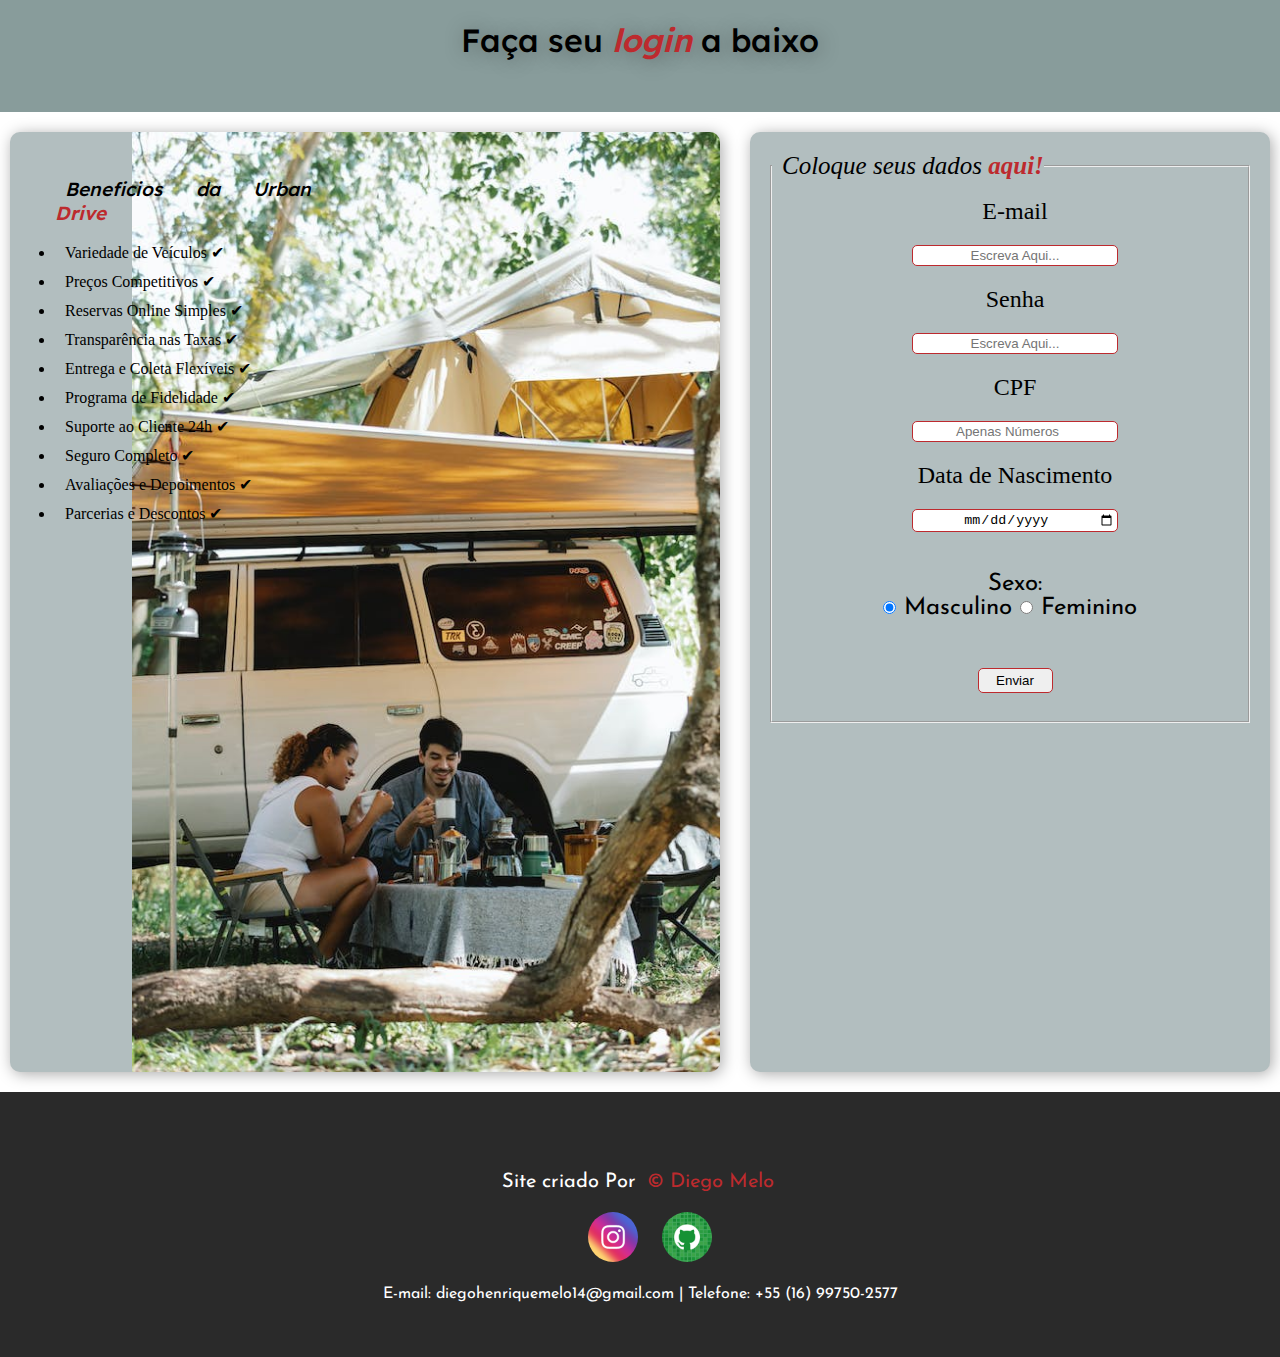
<file: index.html>
<!DOCTYPE html>
<html lang="pt-br">
<head>
    <meta charset="UTF-8">
    <meta name="viewport" content="width=device-width, initial-scale=1.0">
    <link rel="shortcut icon" href="icon/favicon.ico" type="image/x-icon">
    <link rel="stylesheet" href="estilo/style.css">
    <link rel="stylesheet" href="estilo/media-query.css">
    <link rel="stylesheet" href="https://fonts.googleapis.com/css2?family=Material+Symbols+Outlined:opsz,wght,FILL,GRAD@20..48,100..700,0..1,-50..200" />
    <script src="script.js"></script>
    <title>Document</title>
</head>
<body onresize="mudouTamanho()">
<div class="container">
    <div id="header">
        <header>
            <h1 id="h1-log">Faça seu <em>login</em> a baixo</h1>
        </header>
    </div>
    <div id="main" class="main-log" ">
            <div class="legend-log">
                <article>
                    <div class="cont-log" style="padding: 0;">
                        <ul class="ul-log">
                            <h2>Beneficios da Urban <em>Drive</em></h2>
                            <br>
                            <li  class="lista-log">Variedade de Veículos &#x2714;</li>
                            <li  class="lista-log">Preços Competitivos &#x2714;</li>
                            <li  class="lista-log">Reservas Online Simples &#x2714;</li>
                            <li  class="lista-log">Transparência nas Taxas &#x2714;</li>
                            <li  class="lista-log">Entrega e Coleta Flexíveis &#x2714;</li>
                            <li  class="lista-log">Programa de Fidelidade &#x2714;</li>
                            <li  class="lista-log">Suporte ao Cliente 24h &#x2714;</li>
                            <li  class="lista-log">Seguro Completo &#x2714;</li>
                            <li  class="lista-log">Avaliações e Depoimentos &#x2714;</li>
                            <li  class="lista-log">Parcerias e Descontos &#x2714;</li>
                        </ul>
                    </div>
                </article>
            </div>
    </div>
    <div id="aside">
        <form action="" method="post">
            <article id="art-log">
            <fieldset>
                <legend>Coloque seus dados <em class=>aqui!</em></legend>
                <br>
                <label for="inome" class="l">E-mail</label>
                <div class="div-orç">
                    <input type="email" name="email" id="iemail" placeholder="Escreva Aqui..." required >
                </div>
                <label for="isenha" class="l">Senha</label>
                <div class="div-orç">
                    <input type="password" name="senha" id="isenha" placeholder="Escreva Aqui..." required >
                </div>
                <label for="icpf" class="l">CPF</label>
                <div class="div-orç">
                    <input type="number" name="cpf" id="icpf" placeholder="Apenas Números" required maxlength="11" minlength="11">
                </div>
                <label for="idata" class="l">Data de Nascimento</label>
                <div class="div-orç">
                    <input type="date" name="data" id="idata" placeholder="Escreva Aqui..." required>
                </div>
                <div class="div-orç">
                    <p class="l">Sexo:
                        <br>
                        <input type="radio" name="radsex" id="mas" checked>
                        <label for="mas">Masculino</label>
                        <input type="radio" name="radsex" id="fem">
                        <label for="fem">Feminino</label>
                    </p>
                </div>
                <br>
                <div id="div-bq">
                    <a href="home.html">
                        <input type="button" value="Enviar" class="b-q">
                    </a>
                </div>
                <br>
            </fieldset>
        </form>
    </article>
    </div>
    <div id="footer">
        <p class="footerp1">Site criado Por <a href="" class="link-ext">&copy; Diego Melo</a></p>
        <div>
            <a href="https://www.instagram.com/diegomelo016/" class="icon-redes"><img class="redes" src="img/logo-instagram.jpg" alt=""></a>
            <a href="https://github.com/DiegoHenriqueMelo" class="icon-redes"><img class="redes" src="img/logo-github.jpg" alt=""></a>
            <p class="footer-p">E-mail: diegohenriquemelo14@gmail.com | Telefone: +55 (16) 99750-2577</p>
        </div>
    </div>
</div>
</body>
</html>
</file>
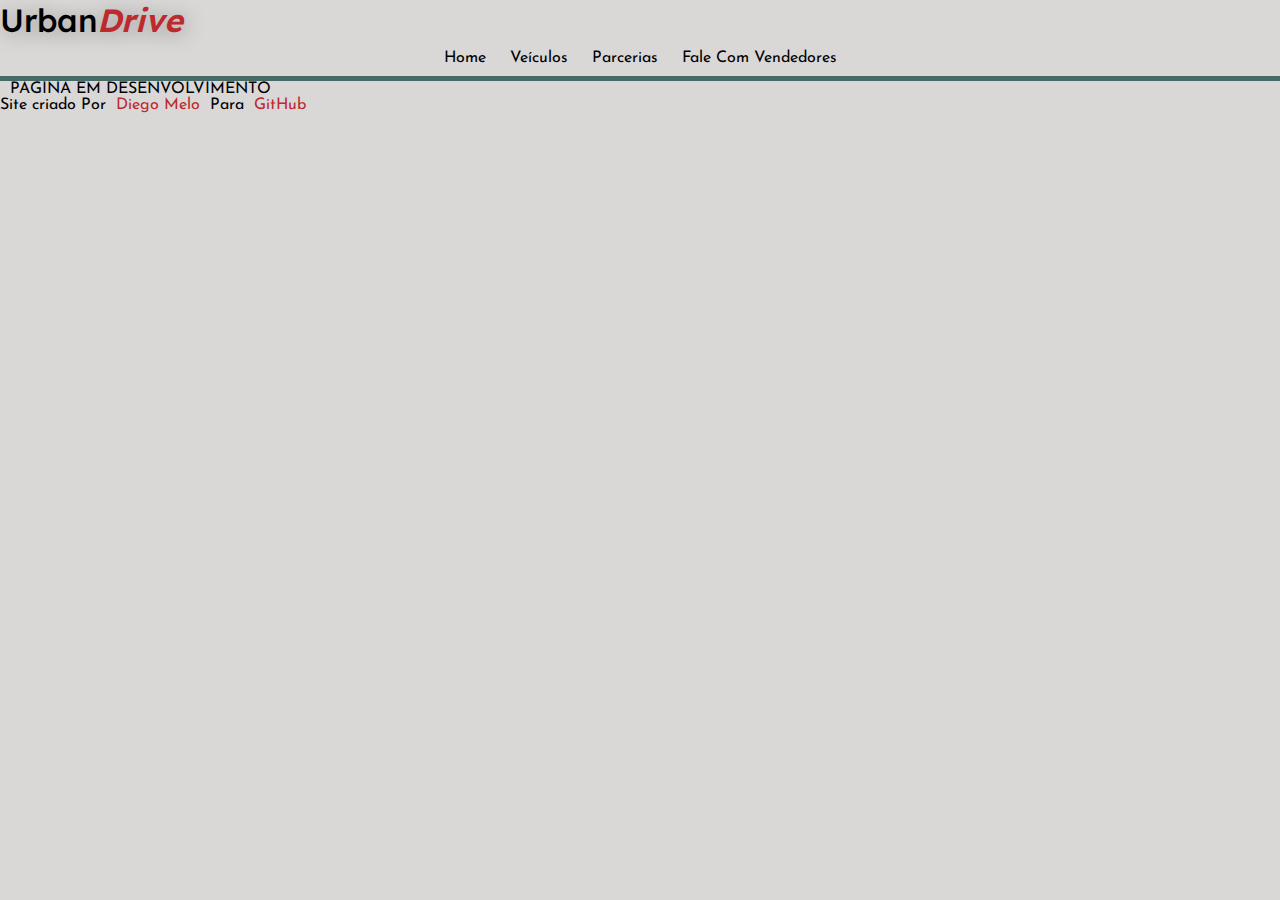
<file: catalogo.html>
<!DOCTYPE html>
<html lang="pt-br">
<head>
    <meta charset="UTF-8">
    <meta name="viewport" content="width=device-width, initial-scale=1.0">
    <link rel="shortcut icon" href="icon/favicon.ico" type="image/x-icon">
    <link rel="stylesheet" href="estilo/style.css">
    <link rel="stylesheet" href="estilo/media-query.css">
    <link rel="stylesheet" href="https://fonts.googleapis.com/css2?family=Material+Symbols+Outlined:opsz,wght,FILL,GRAD@20..48,100..700,0..1,-50..200" />
    <script src="script.js"></script>
    <title>Document</title>
</head>
<body onresize="mudouTamanho()">
    <header>
        <h1>Urban<em>Drive</em></h1>
        <span id="burger" class="material-symbols-outlined" onclick="clickMenu()">menu</span>
        <menu id="itens">
            <ul>
                <li><a href="home.html">Home</a></li>
                <li><a href="catalogo.html">Veículos</a></li>
                <li><a href="parceiros.html">Parcerias</a></li>
                <li><a href="chat.html">Fale Com Vendedores</a></li>
            </ul>
        </menu>
    </header>
    <main>
        <article>
            <p>PAGINA EM DESENVOLVIMENTO</p>
        </article>
    </main>
    <footer>
        <p>Site criado Por <a href="" class="link-ext">Diego Melo</a> Para <a href="" class="link-ext">GitHub</a></p>
    </footer>
</body>
</html>
</file>
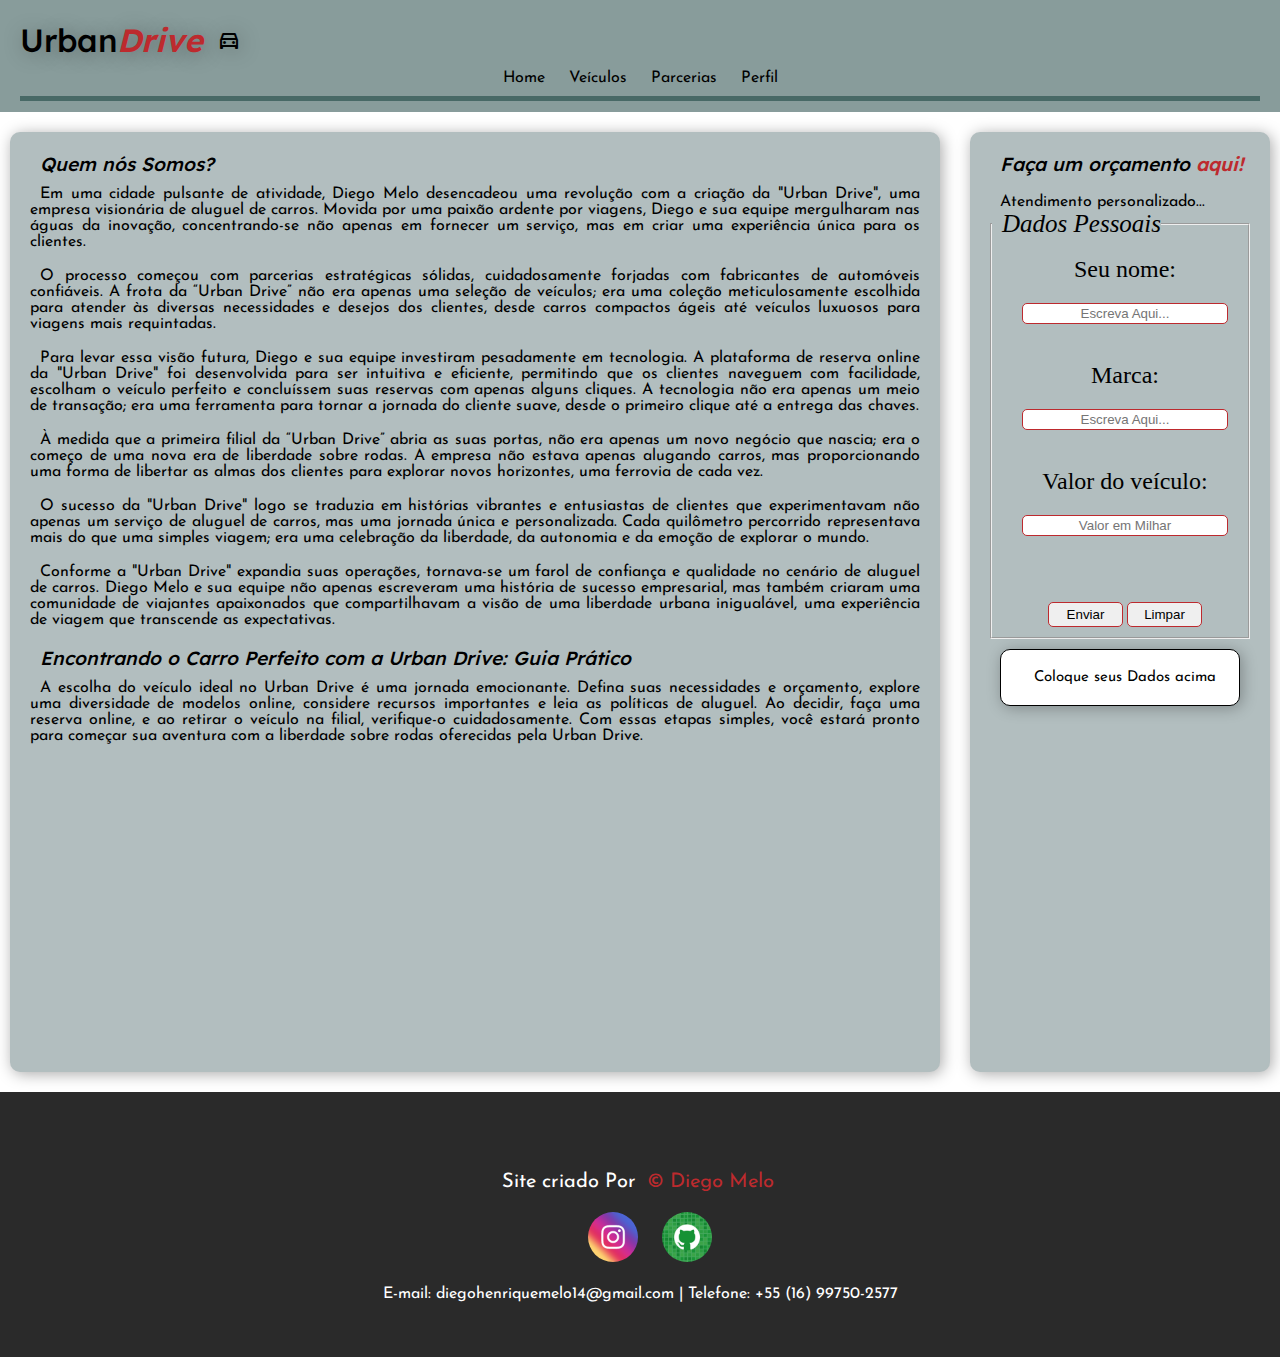
<file: home.html>
<!DOCTYPE html>
<html lang="pt-br">
<head>
    <meta charset="UTF-8">
    <meta name="viewport" content="width=device-width, initial-scale=1.0">
    <link rel="shortcut icon" href="icon/favicon.ico" type="image/x-icon">
    <link rel="stylesheet" href="estilo/style.css">
    <link rel="stylesheet" href="estilo/media-query.css">
    <link rel="stylesheet" href="https://fonts.googleapis.com/css2?family=Material+Symbols+Outlined:opsz,wght,FILL,GRAD@20..48,100..700,0..1,-50..200" />
    <script src="script.js"></script>
    <title>Document</title>
</head>
<body onresize="mudouTamanho()">
<div class="container">
    <div id="header">
        <header>
            <h1>Urban<em>Drive</em> 
                <a href="home.html" class="link-int">
                    <span class="material-symbols-outlined">directions_car</span>
                </a>
            </h1>
            <span id="burger" class="material-symbols-outlined" onclick="clickMenu()">menu</span>
            <menu id="itens">
                <ul>
                    <li><a href="home.html">Home</a></li>
                    <li><a href="veiculos.html">Veículos</a></li>
                    <li><a href="parceiros.html">Parcerias</a></li>
                    <li><a href="perfil.html">Perfil</a></li>
                </ul>
            </menu>
        </header>
    </div>
    <div id="main" class="main-home">
        <article >
            <h2 class="title-article">Quem nós Somos?</h2>
            <p>Em uma cidade pulsante de atividade, Diego Melo desencadeou uma revolução com a criação da "Urban Drive", uma empresa visionária de aluguel de carros. Movida por uma paixão ardente por viagens, Diego e sua equipe mergulharam nas águas da inovação, concentrando-se não apenas em fornecer um serviço, mas em criar uma experiência única para os clientes.</p>
            <br>
            <p>O processo começou com parcerias estratégicas sólidas, cuidadosamente forjadas com fabricantes de automóveis confiáveis. A frota da “Urban Drive” não era apenas uma seleção de veículos; era uma coleção meticulosamente escolhida para atender às diversas necessidades e desejos dos clientes, desde carros compactos ágeis até veículos luxuosos para viagens mais requintadas.</p>
            <br>
            <p>Para levar essa visão futura, Diego e sua equipe investiram pesadamente em tecnologia. A plataforma de reserva online da "Urban Drive" foi desenvolvida para ser intuitiva e eficiente, permitindo que os clientes naveguem com facilidade, escolham o veículo perfeito e concluíssem suas reservas com apenas alguns cliques. A tecnologia não era apenas um meio de transação; era uma ferramenta para tornar a jornada do cliente suave, desde o primeiro clique até a entrega das chaves.</p>
            <br>
            <p>À medida que a primeira filial da “Urban Drive” abria as suas portas, não era apenas um novo negócio que nascia; era o começo de uma nova era de liberdade sobre rodas. A empresa não estava apenas alugando carros, mas proporcionando uma forma de libertar as almas dos clientes para explorar novos horizontes, uma ferrovia de cada vez.</p>
            <br>
            <p>O sucesso da "Urban Drive" logo se traduzia em histórias vibrantes e entusiastas de clientes que experimentavam não apenas um serviço de aluguel de carros, mas uma jornada única e personalizada. Cada quilômetro percorrido representava mais do que uma simples viagem; era uma celebração da liberdade, da autonomia e da emoção de explorar o mundo.</p>
            <br>
            <p>Conforme a "Urban Drive" expandia suas operações, tornava-se um farol de confiança e qualidade no cenário de aluguel de carros. Diego Melo e sua equipe não apenas escreveram uma história de sucesso empresarial, mas também criaram uma comunidade de viajantes apaixonados que compartilhavam a visão de uma liberdade urbana inigualável, uma experiência de viagem que transcende as expectativas.</p>
            <br>
            <h2 class="title-article">Encontrando o Carro Perfeito com a Urban Drive: Guia Prático</h2>
            <p>A escolha do veículo ideal no Urban Drive é uma jornada emocionante. Defina suas necessidades e orçamento, explore uma diversidade de modelos online, considere recursos importantes e leia as políticas de aluguel. Ao decidir, faça uma reserva online, e ao retirar o veículo na filial, verifique-o cuidadosamente. Com essas etapas simples, você estará pronto para começar sua aventura com a liberdade sobre rodas oferecidas pela Urban Drive.</p>
        </article>
    </div>
    <div id="aside" class="aside-home">
        <article>
            <h2>Faça um orçamento <em>aqui!</em></h2>
            <p id="p-form"></p>
            <br>
            <p><a href="chat.html" class="link-int">Atendimento personalizado...</a></p>
            <form action="" method="post">
                <fieldset>
                    <legend>Dados Pessoais</legend>
                    <br>                        
                    <label for="txtvel" class="l">Seu nome: </label>
                    <div class="div-orç">
                        <input type="text" name="txtvel" id="txtvel" placeholder="Escreva Aqui..." required>
                    </div>
                    <br>                        
                    <label for="txtvel1" class="l">Marca: </label>
                    <div class="div-orç">
                        <input type="text" name="txtvel1" id="txtvel1" placeholder="Escreva Aqui..." required>
                    </div>
                    <br>                        
                    <label for="txtvel2" class="l">Valor do veículo:</label>
                    <div class="div-orç">
                        <input type="text" name="txtvel2" id="txtvel2" placeholder="Valor em Milhar" required>
                    </div>
                    <br>
                    <br>
                        <div id="div-bq">
                            <input type="button" value="Enviar" class="b-q" onclick="calcular()">
                            <input type="reset" value="Limpar" class="b-q" onclick="limpar()">
                        </div>
                </fieldset>
            </form>
            <div id="res"><p>Coloque seus Dados acima</p></div>
        </article>
    </div>
    <div id="footer">
        <p class="footerp1">Site criado Por <a href="" class="link-ext">&copy; Diego Melo</a></p>
        <div>
            <a href="https://www.instagram.com/diegomelo016/" class="icon-redes"><img class="redes" src="img/logo-instagram.jpg" alt=""></a>
            <a href="https://github.com/DiegoHenriqueMelo" class="icon-redes"><img class="redes" src="img/logo-github.jpg" alt=""></a>
            <p class="footer-p">E-mail: diegohenriquemelo14@gmail.com | Telefone: +55 (16) 99750-2577</p>
        </div>
    </div>

</div>
</body>
</html>
</file>
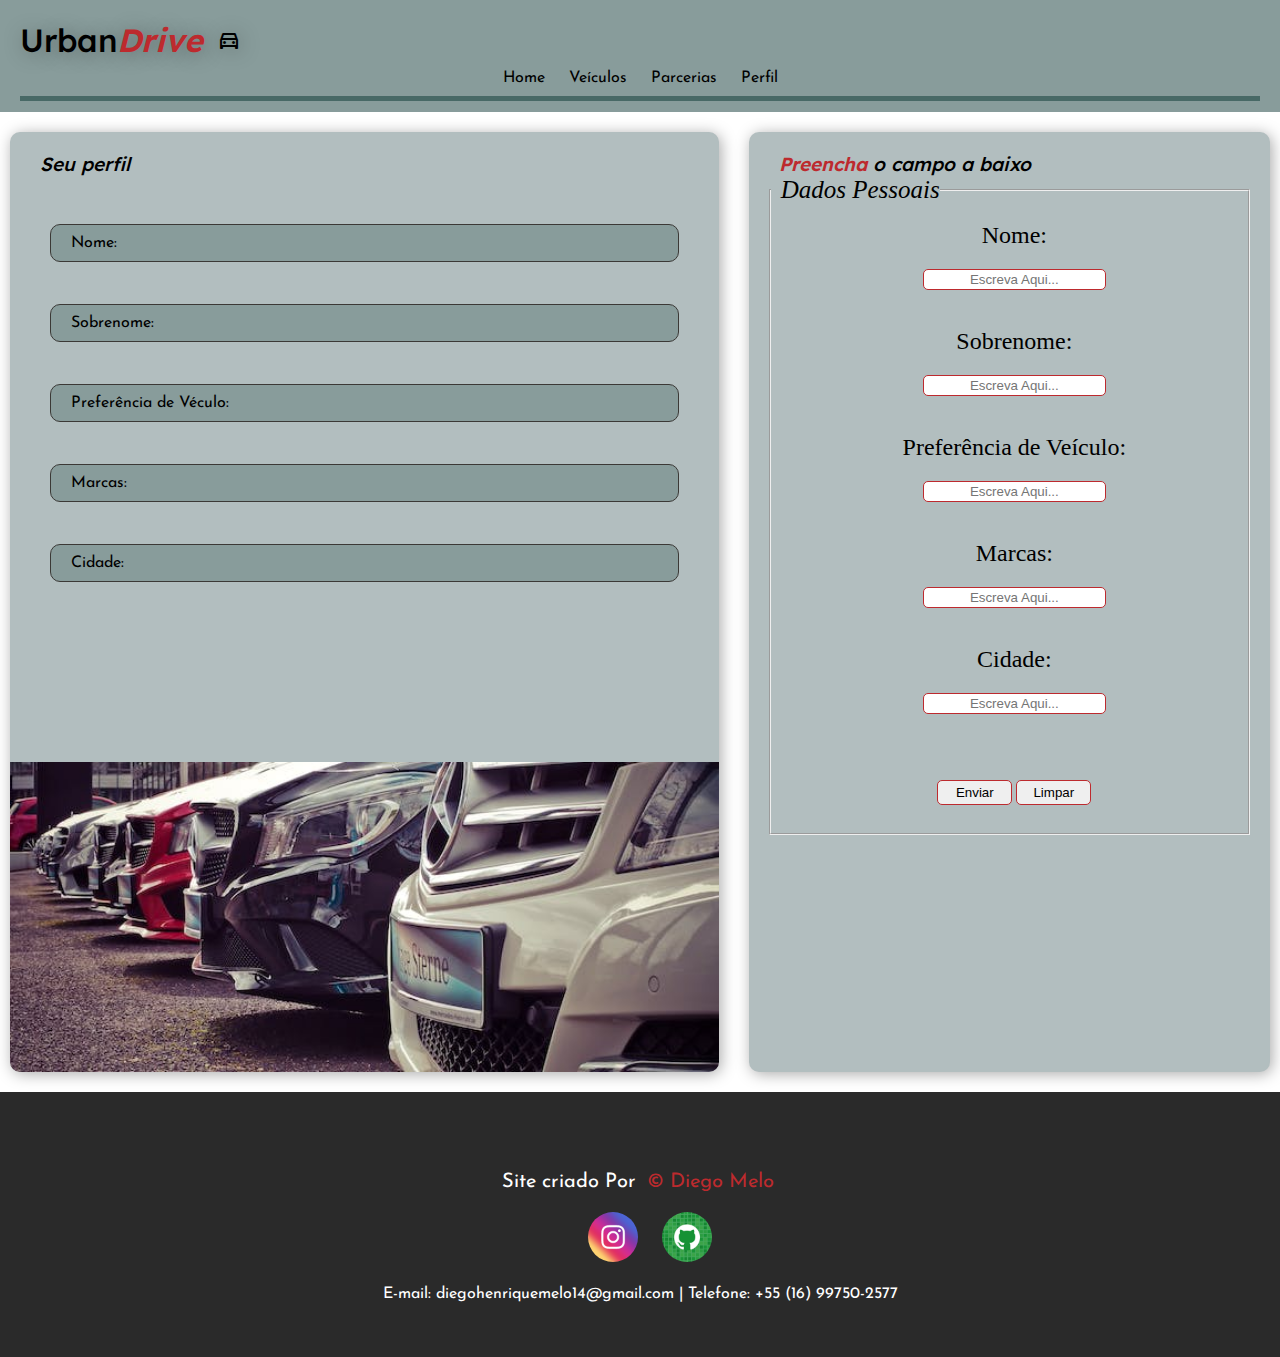
<file: perfil.html>
<!DOCTYPE html>
<html lang="pt-br">
<head>
    <meta charset="UTF-8">
    <meta name="viewport" content="width=device-width, initial-scale=1.0">
    <link rel="shortcut icon" href="icon/favicon.ico" type="image/x-icon">
    <link rel="stylesheet" href="estilo/style.css">
    <link rel="stylesheet" href="estilo/media-query.css">
    <link rel="stylesheet" href="https://fonts.googleapis.com/css2?family=Material+Symbols+Outlined:opsz,wght,FILL,GRAD@20..48,100..700,0..1,-50..200" />
    <script src="script.js"></script>
    <title>Document</title>
</head>
<body onresize="mudouTamanho()">
<div class="container">
    <div id="header">
        <header>
            <h1>Urban<em>Drive</em> 
                <a href="home.html" class="link-int">
                    <span class="material-symbols-outlined">directions_car</span>
                </a>
            </h1>
            <span id="burger" class="material-symbols-outlined" onclick="clickMenu()">menu</span>
            <menu id="itens">
                <ul>
                    <li><a href="home.html">Home</a></li>
                    <li><a href="veiculos.html">Veículos</a></li>
                    <li><a href="parceiros.html">Parcerias</a></li>
                    <li><a href="perfil.html">Perfil</a></li>
                </ul>
            </menu>
        </header>
    </div>
    <div id="main" class="main-perf">
        <article>
            <h2 class="title-article">Seu perfil</h2>
            <br>
            <div class="div-perfil">
                <p id="resp1">Nome:</p>
            </div>
            <div class="div-perfil">
                <p id="resp2">Sobrenome:</p>
            </div>
            <div class="div-perfil">
                <p id="resp3">Preferência de Véculo:</p>
            </div>
            <div class="div-perfil">
                <p id="resp4">Marcas:</p>
            </div>
            <div class="div-perfil">
                <p id="resp5">Cidade:</p>
            </div>
        </article>
    </div>
    <div id="aside">
        <article>
            <h2><em>Preencha</em> o campo a baixo</h2>
            <form action="" method="post">
                <fieldset>
                    <legend>Dados Pessoais</legend>
                    <br>                        
                    <label for="txtnome" class="l">Nome: </label>
                    <div class="div-orç">
                        <input type="text" name="txtnome" id="txtnome" placeholder="Escreva Aqui..." required>
                    </div>
                    <br>                        
                    <label for="txtsobre" class="l">Sobrenome: </label>
                    <div class="div-orç">
                        <input type="text" name="txtsobre" id="txtsobre" placeholder="Escreva Aqui..." required>
                    </div>
                    <br>
                    <label for="txtprefv" class="l">Preferência de Veículo: </label>
                    <div class="div-orç">
                        <input type="text" name="txtprefv" id="txtprefv" placeholder="Escreva Aqui..." required> 
                    </div>
                    <br>
                    <label for="txtmarc" class="l">Marcas: </label>
                    <div class="div-orç">
                            <input type="text" name="txtmarc" id="txtmarc" placeholder="Escreva Aqui..." required>  
                    </div>
                    <br>                       
                    <label for="txtcity" class="l">Cidade:</label>
                    <div class="div-orç">
                        <input type="text" name="txtcity" id="txtcity" placeholder="Escreva Aqui..." required>
                    </div>
                    <br>
                    <br>
                        <div id="div-bq">
                            <input type="button" value="Enviar" class="b-q" onclick="perfil()">
                            <input type="reset" value="Limpar" class="b-q">
                        </div>
                        <br>
                </fieldset>
            </form>
        </article>
    </div>
    <div id="footer">
        <p class="footerp1">Site criado Por <a href="" class="link-ext">&copy; Diego Melo</a></p>
        <div>
            <a href="https://www.instagram.com/diegomelo016/" class="icon-redes"><img class="redes" src="img/logo-instagram.jpg" alt=""></a>
            <a href="https://github.com/DiegoHenriqueMelo" class="icon-redes"><img class="redes" src="img/logo-github.jpg" alt=""></a>
            <p class="footer-p">E-mail: diegohenriquemelo14@gmail.com | Telefone: +55 (16) 99750-2577</p>
        </div>
    </div>
</div>
</body>
</html>
</file>
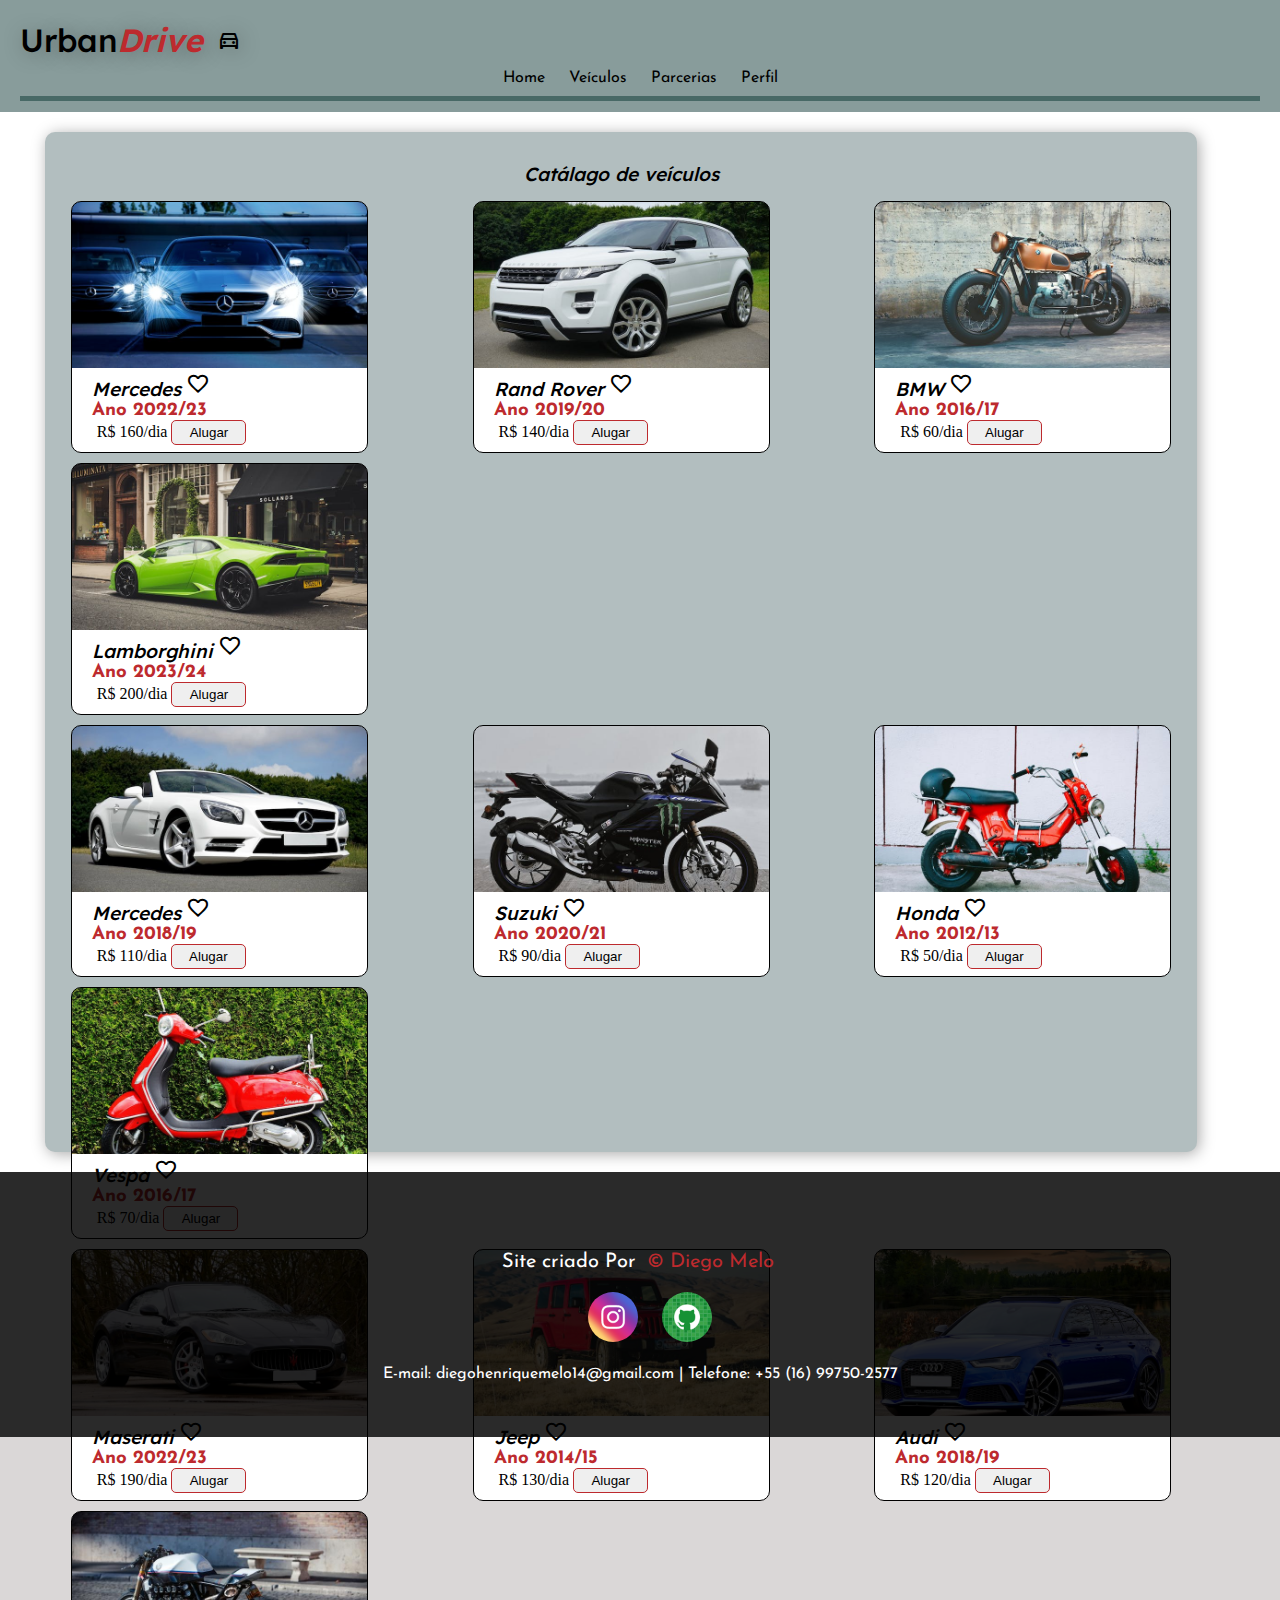
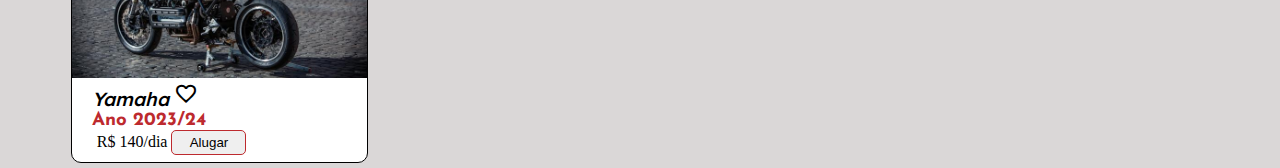
<file: veiculos.html>
<!DOCTYPE html>
<html lang="pt-br">
  <head>
    <meta charset="UTF-8" />
    <meta name="viewport" content="width=device-width, initial-scale=1.0" />
    <link rel="shortcut icon" href="icon/favicon.ico" type="image/x-icon" />
    <link rel="stylesheet" href="estilo/style.css" />
    <link rel="stylesheet" href="estilo/media-query.css" />
    <link
      rel="stylesheet"
      href="https://fonts.googleapis.com/css2?family=Material+Symbols+Outlined:opsz,wght,FILL,GRAD@20..48,100..700,0..1,-50..200"
    />
    <script src="script.js"></script>
    <title>Document</title>
  </head>
  <body onresize="mudouTamanho()">
    <div class="container">
      <div id="header">
        <header>
          <h1>
            Urban<em>Drive</em>
            <a href="home.html" class="link-int">
              <span class="material-symbols-outlined">directions_car</span>
            </a>
          </h1>
          <span
            id="burger"
            class="material-symbols-outlined"
            onclick="clickMenu()"
            >menu</span
          >
          <menu id="itens">
            <ul>
              <li><a href="home.html">Home</a></li>
              <li><a href="veiculos.html">Veículos</a></li>
              <li><a href="parceiros.html">Parcerias</a></li>
              <li><a href="perfil.html">Perfil</a></li>
            </ul>
          </menu>
        </header>
      </div>
      <div id="main" class="main-veiculos" style="margin-left: 45px; padding: 20px 0px 100px 0px;" >
        <div id="catalago">
            <h2 id="title-catalago" class="title-article">Catálago de veículos</h2>
            <div class="card" id="card1">
              <h2>Mercedes<span id="res1"class="material-symbols-outlined"onclick="clickFav1()">favorite</span></h2>
              <h3>Ano 2022/23</h3>
              <span class="valores">R$ 160/dia</span>
              <input type="button" value="Alugar" class="b-q" />
            </div>
            <div class="card" id="card2">
              <h2>
                Rand Rover<span
                  id="res2"
                  class="material-symbols-outlined"
                  onclick="clickFav2()"
                  >favorite</span
                >
              </h2>
              <h3>Ano 2019/20</h3>
              <span class="valores">R$ 140/dia</span>
              <input type="button" value="Alugar" class="b-q" />
            </div>
            <div class="card" id="card3">
              <h2>
                BMW<span
                  id="res3"
                  class="material-symbols-outlined"
                  onclick="clickFav3()"
                  >favorite</span
                >
              </h2>
              <h3>Ano 2016/17</h3>
              <span class="valores">R$ 60/dia</span>
              <input type="button" value="Alugar" class="b-q" />
            </div>
            <div class="card" id="card4">
              <h2>
                Lamborghini<span
                  id="res4"
                  class="material-symbols-outlined"
                  onclick="clickFav4()"
                  >favorite</span
                >
              </h2>
              <h3>Ano 2023/24</h3>
              <span class="valores">R$ 200/dia</span>
              <input type="button" value="Alugar" class="b-q" />
            </div>
            <br>
            <div class="card" id="card5">
              <h2>
                Mercedes<span
                  id="res5"
                  class="material-symbols-outlined"
                  onclick="clickFav5()"
                  >favorite</span
                >
              </h2>
              <h3>Ano 2018/19</h3>
              <span class="valores">R$ 110/dia</span>
              <input type="button" value="Alugar" class="b-q" />
            </div>
            <div class="card" id="card6">
              <h2>
                Suzuki<span
                  id="res6"
                  class="material-symbols-outlined"
                  onclick="clickFav6()"
                  >favorite</span
                >
              </h2>
              <h3>Ano 2020/21</h3>
              <span class="valores">R$ 90/dia</span>
              <input type="button" value="Alugar" class="b-q" />
            </div>
            <div class="card" id="card7">
              <h2>
                Honda<span
                  id="res7"
                  class="material-symbols-outlined"
                  onclick="clickFav7()"
                  >favorite</span
                >
              </h2>
              <h3>Ano 2012/13</h3>
              <span class="valores">R$ 50/dia</span>
              <input type="button" value="Alugar" class="b-q" />
            </div>
            <div class="card" id="card8">
              <h2>
                Vespa<span
                  id="res8"
                  class="material-symbols-outlined"
                  onclick="clickFav8()"
                  >favorite</span
                >
              </h2>
              <h3>Ano 2016/17</h3>
              <span class="valores">R$ 70/dia</span>
              <input type="button" value="Alugar" class="b-q" />
            </div>
            <br>
            <div class="card" id="card9">
              <h2>
                Maserati<span
                  id="res9"
                  class="material-symbols-outlined"
                  onclick="clickFav9()"
                  >favorite</span
                >
              </h2>
              <h3>Ano 2022/23</h3>
              <span class="valores">R$ 190/dia</span>
              <input type="button" value="Alugar" class="b-q" />
            </div>
            <div class="card" id="card10">
              <h2>
                Jeep<span
                  id="res10"
                  class="material-symbols-outlined"
                  onclick="clickFav10()"
                  >favorite</span
                >
              </h2>
              <h3>Ano 2014/15</h3>
              <span class="valores">R$ 130/dia</span>
              <input type="button" value="Alugar" class="b-q" />
            </div>
            <div class="card" id="card11">
              <h2>
                Audi<span
                  id="res11"
                  class="material-symbols-outlined"
                  onclick="clickFav11()"
                  >favorite</span
                >
              </h2>
              <h3>Ano 2018/19</h3>
              <span class="valores">R$ 120/dia</span>
              <input type="button" value="Alugar" class="b-q" />
            </div>
            <div class="card" id="card12">
              <h2>
                Yamaha<span
                  id="res12"
                  class="material-symbols-outlined"
                  onclick="clickFav12()"
                  >favorite</span
                >
              </h2>
              <h3>Ano 2023/24</h3>
              <span class="valores">R$ 140/dia</span>
              <input type="button" value="Alugar" class="b-q" />
            </div>
        </div>
      </div>

      <div id="footer">
        <p class="footerp1">
          Site criado Por <a href="" class="link-ext">&copy; Diego Melo</a>
        </p>
        <div>
          <a href="https://www.instagram.com/diegomelo016/" class="icon-redes"
            ><img class="redes" src="img/logo-instagram.jpg" alt=""
          /></a>
          <a href="https://github.com/DiegoHenriqueMelo" class="icon-redes"
            ><img class="redes" src="img/logo-github.jpg" alt=""
          /></a>
          <p class="footer-p">
            E-mail: diegohenriquemelo14@gmail.com | Telefone: +55 (16)
            99750-2577
          </p>
        </div>
      </div>
    </div>
  </body>
</html>
</file>
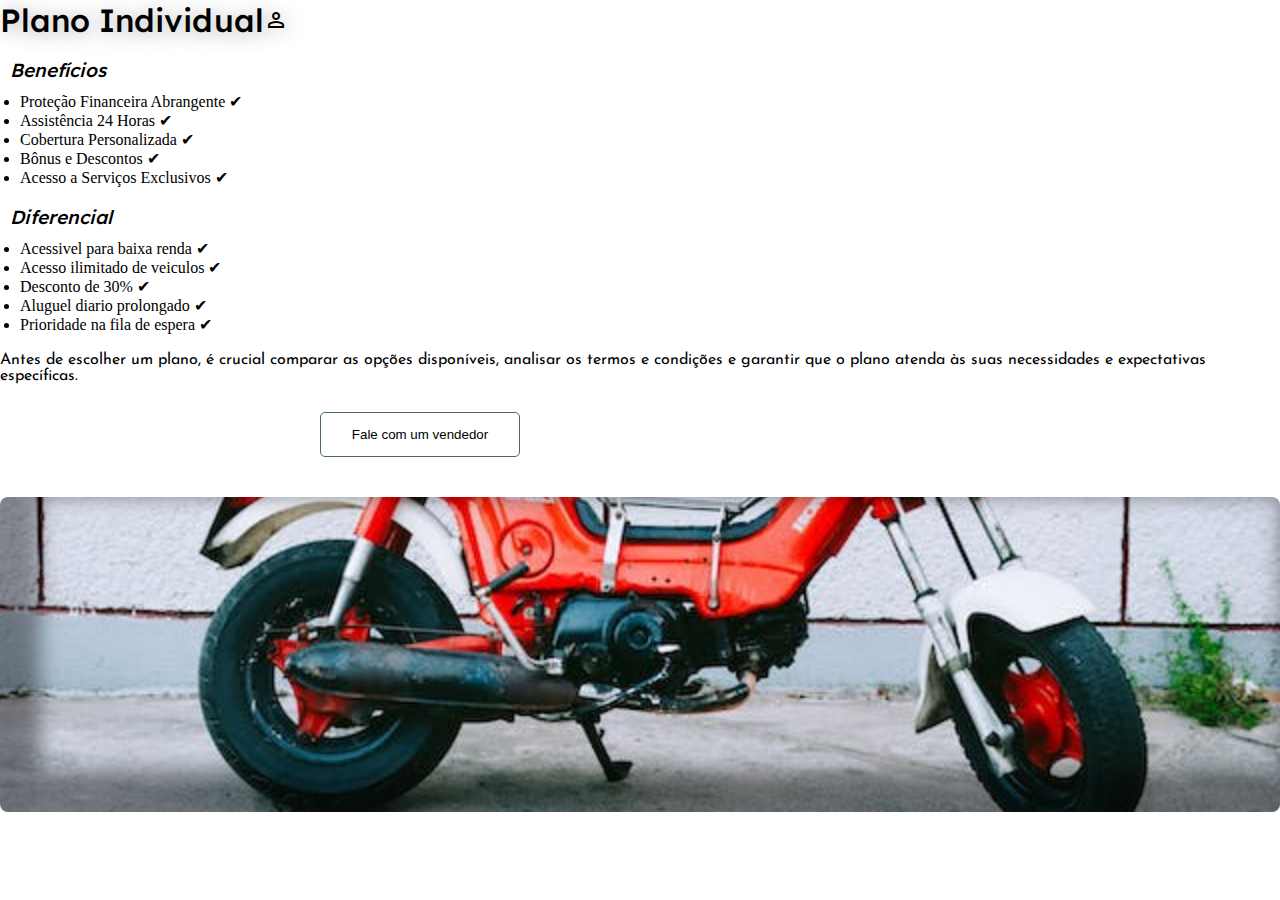
<file: iframe/iframe1.html>
<!DOCTYPE html>
<html lang="en">
<head>
    <meta charset="UTF-8">
    <meta name="viewport" content="width=device-width, initial-scale=1.0">
    <link rel="stylesheet" href="../estilo/styleiframe.css">
    <link rel="stylesheet" href="https://fonts.googleapis.com/css2?family=Material+Symbols+Outlined:opsz,wght,FILL,GRAD@20..48,100..700,0..1,-50..200" />
    <title>Document</title>
</head>
<body>
    <h1>Plano Individual<span id="pessoa" class="material-symbols-outlined">person</span></h1>
    <br>
    <ul>
        <h2 class="title-article">Benefícios</h2>
        <li>Proteção Financeira Abrangente  &#x2714;</li>
        <li>Assistência 24 Horas  &#x2714;</li>
        <li>Cobertura Personalizada  &#x2714;</li>
        <li>Bônus e Descontos  &#x2714;</li>
        <li>Acesso a Serviços Exclusivos  &#x2714;</li>
    </ul>
    <br>
    <ul>
        <h2 class="title-article">Diferencial</h2>
        <li>Acessivel para baixa renda  &#x2714;</li>
        <li>Acesso ilimitado de veiculos  &#x2714;</li>
        <li>Desconto de 30%  &#x2714;</li>
        <li>Aluguel diario prolongado  &#x2714;</li>
        <li>Prioridade na fila de espera  &#x2714;</li>
    </ul>
    <br>
    <p>Antes de escolher um plano, é crucial comparar as opções disponíveis, analisar os termos e condições e garantir que o plano atenda às suas necessidades e expectativas específicas.</p>
    <br>
    <a href="../chat.html"><input type="button" value="Fale com um vendedor" class="b-q2"></a>
    <br>
    <div id="div1"></div>
</body>
</html>
</file>
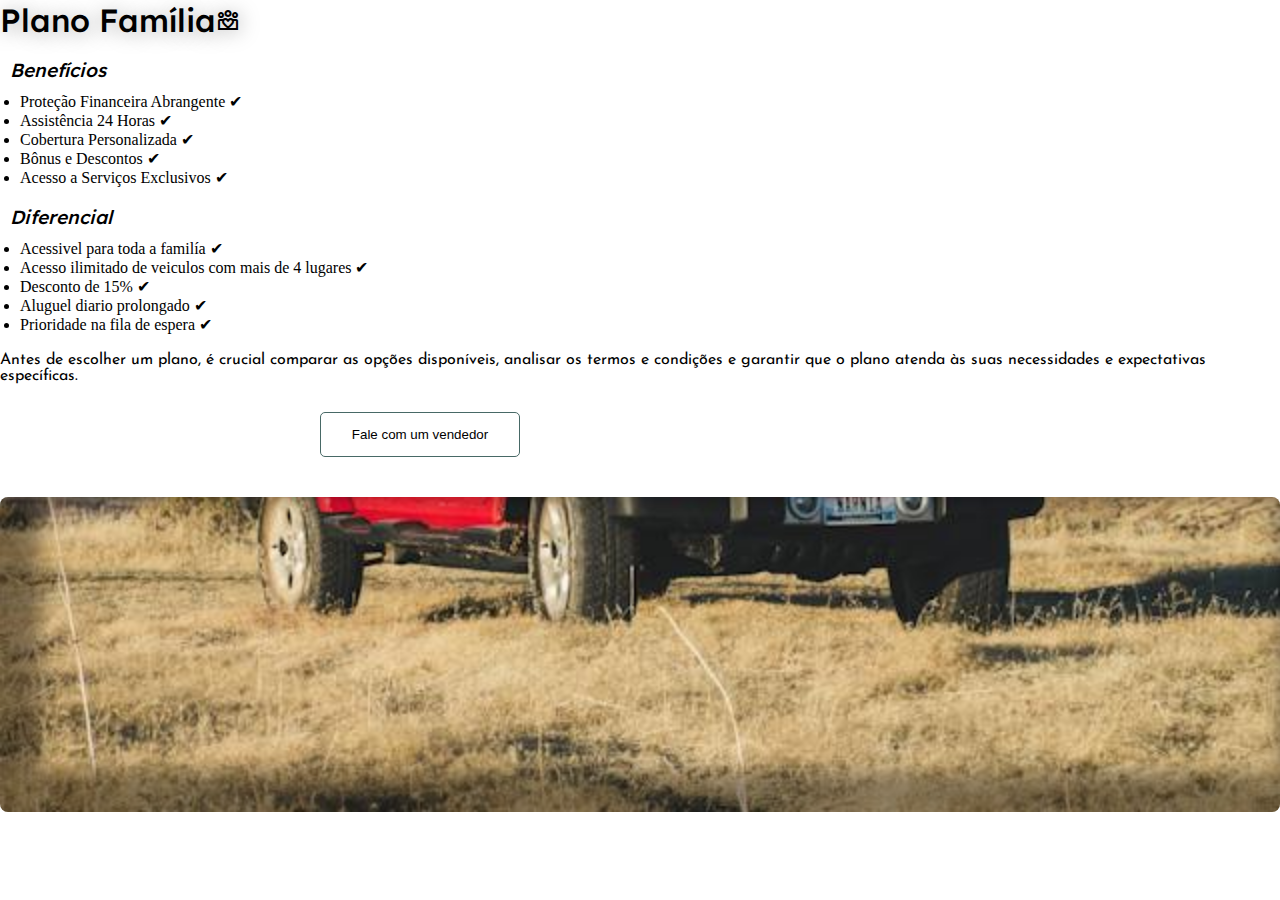
<file: iframe/iframe2.html>
<!DOCTYPE html>
<html lang="en">
<head>
    <meta charset="UTF-8">
    <meta name="viewport" content="width=device-width, initial-scale=1.0">
    <link rel="stylesheet" href="../estilo/styleiframe.css">
    <link rel="stylesheet" href="https://fonts.googleapis.com/css2?family=Material+Symbols+Outlined:opsz,wght,FILL,GRAD@20..48,100..700,0..1,-50..200" />
    <title>Document</title>
</head>
<body>
    <h1>Plano Família<span id="familia" class="material-symbols-outlined">diversity_4</span></h1>
    <br>
    <ul>
        <h2 class="title-article">Benefícios</h2>
        <li>Proteção Financeira Abrangente  &#x2714;</li>
        <li>Assistência 24 Horas  &#x2714;</li>
        <li>Cobertura Personalizada  &#x2714;</li>
        <li>Bônus e Descontos  &#x2714;</li>
        <li>Acesso a Serviços Exclusivos  &#x2714;</li>
    </ul>
    <br>
    <ul>
        <h2 class="title-article">Diferencial</h2>
        <li>Acessivel para toda a familía  &#x2714;</li>
        <li>Acesso ilimitado de veiculos com mais de 4 lugares  &#x2714;</li>
        <li>Desconto de 15%  &#x2714;</li>
        <li>Aluguel diario prolongado  &#x2714;</li>
        <li>Prioridade na fila de espera  &#x2714;</li>
    </ul>
    <br>
    <p>Antes de escolher um plano, é crucial comparar as opções disponíveis, analisar os termos e condições e garantir que o plano atenda às suas necessidades e expectativas específicas.</p>
    <br>
    <a href="../chat.html"><input type="button" value="Fale com um vendedor" class="b-q2"></a>
    <br>
    <div id="div2"></div>
</body>
</html>
</file>
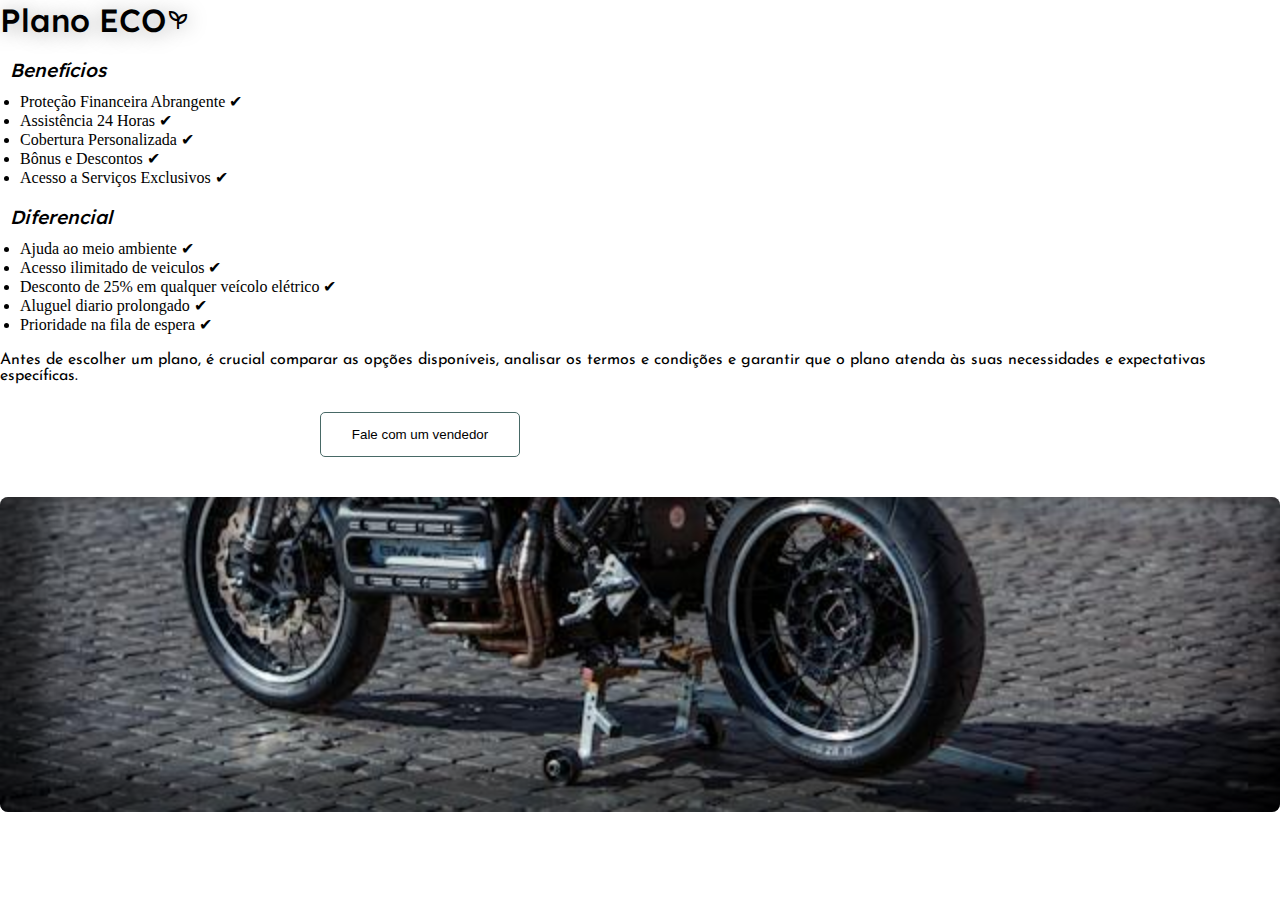
<file: iframe/iframe3.html>
<!DOCTYPE html>
<html lang="en">
<head>
    <meta charset="UTF-8">
    <meta name="viewport" content="width=device-width, initial-scale=1.0">
    <link rel="stylesheet" href="../estilo/styleiframe.css">
    <link rel="stylesheet" href="https://fonts.googleapis.com/css2?family=Material+Symbols+Outlined:opsz,wght,FILL,GRAD@20..48,100..700,0..1,-50..200" />
    <title>Document</title>
</head>
<body>
    <h1>Plano ECO<span id="eco" class="material-symbols-outlined">psychiatry</span></h1>
    <br>
    <ul>
        <h2 class="title-article">Benefícios</h2>
        <li>Proteção Financeira Abrangente  &#x2714;</li>
        <li>Assistência 24 Horas  &#x2714;</li>
        <li>Cobertura Personalizada  &#x2714;</li>
        <li>Bônus e Descontos  &#x2714;</li>
        <li>Acesso a Serviços Exclusivos  &#x2714;</li>

    </ul>
    <br>
    <ul>
        <h2 class="title-article">Diferencial</h2>
        <li>Ajuda ao meio ambiente  &#x2714;</li>
        <li>Acesso ilimitado de veiculos  &#x2714;</li>
        <li>Desconto de 25% em qualquer veícolo elétrico  &#x2714;</li>
        <li>Aluguel diario prolongado  &#x2714;</li>
        <li>Prioridade na fila de espera  &#x2714;</li>
    </ul>
    <br>
    <p>Antes de escolher um plano, é crucial comparar as opções disponíveis, analisar os termos e condições e garantir que o plano atenda às suas necessidades e expectativas específicas.</p>
    <br>
    <a href="../chat.html"><input type="button" value="Fale com um vendedor" class="b-q2"></a>
    <br>
    <div id="div3"></div>
</body>
</html>
</file>
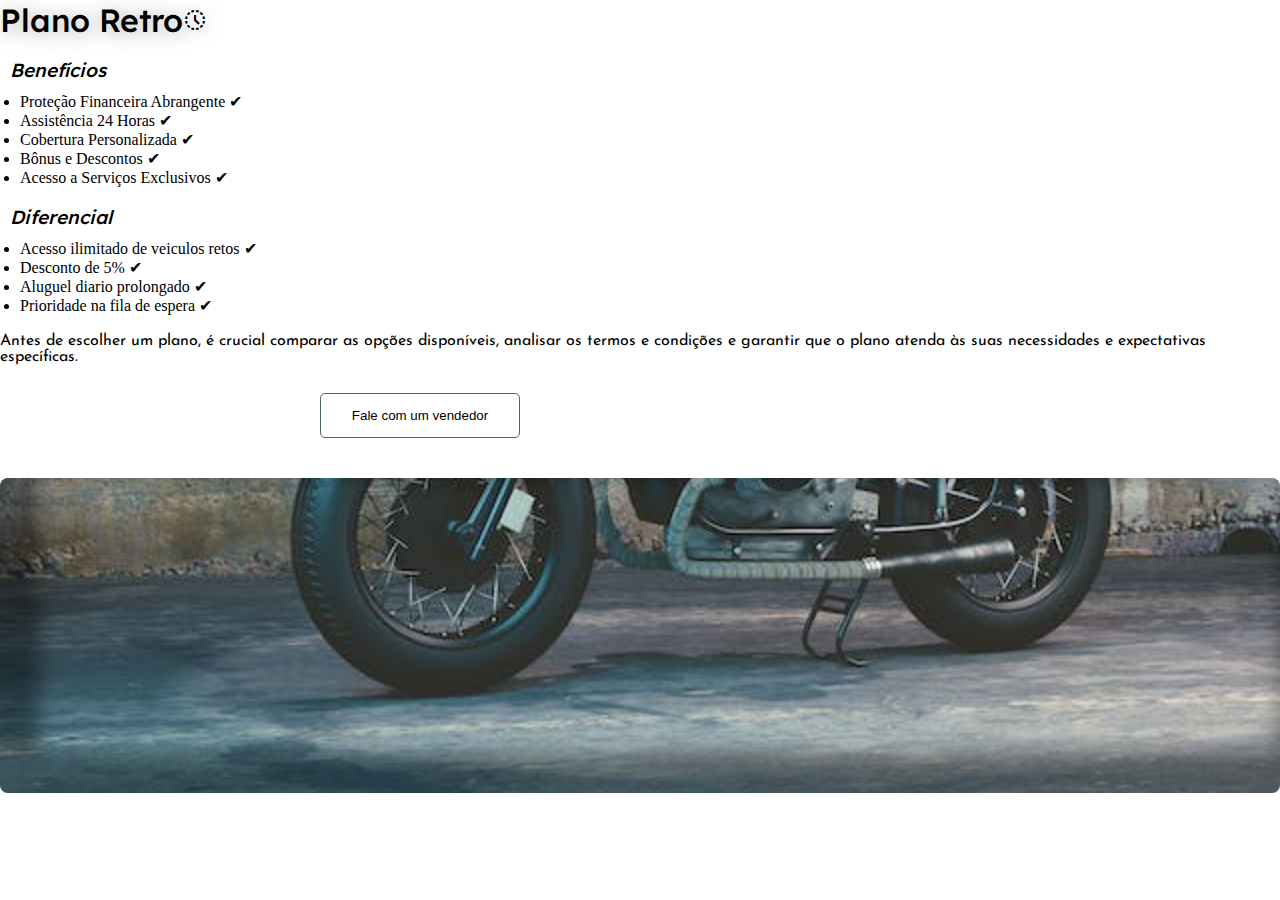
<file: iframe/iframe4.html>
<!DOCTYPE html>
<html lang="en">
<head>
    <meta charset="UTF-8">
    <meta name="viewport" content="width=device-width, initial-scale=1.0">
    <link rel="stylesheet" href="../estilo/styleiframe.css">
    <link rel="stylesheet" href="https://fonts.googleapis.com/css2?family=Material+Symbols+Outlined:opsz,wght,FILL,GRAD@20..48,100..700,0..1,-50..200" />
    <title>Document</title>
</head>
<body>
    <h1>Plano Retro<span id="retro" class="material-symbols-outlined">history_toggle_off</span></h1>
    <br>
    <ul>
        <h2 class="title-article">Benefícios</h2>
        <li>Proteção Financeira Abrangente  &#x2714;</li>
        <li>Assistência 24 Horas  &#x2714;</li>
        <li>Cobertura Personalizada  &#x2714;</li>
        <li>Bônus e Descontos  &#x2714;</li>
        <li>Acesso a Serviços Exclusivos  &#x2714;</li>

    </ul>
    <br>
    <ul>
        <h2 class="title-article">Diferencial</h2>
        <li>Acesso ilimitado de veiculos retos  &#x2714;</li>
        <li>Desconto de 5%  &#x2714;</li>
        <li>Aluguel diario prolongado  &#x2714;</li>
        <li>Prioridade na fila de espera  &#x2714;</li>
    </ul>
    <br>
    <p>Antes de escolher um plano, é crucial comparar as opções disponíveis, analisar os termos e condições e garantir que o plano atenda às suas necessidades e expectativas específicas.</p>
    <br>
    <a href="../chat.html"><input type="button" value="Fale com um vendedor" class="b-q2"></a>
    <br>
    <div id="div4"></div>
</body>
</html>
</file>
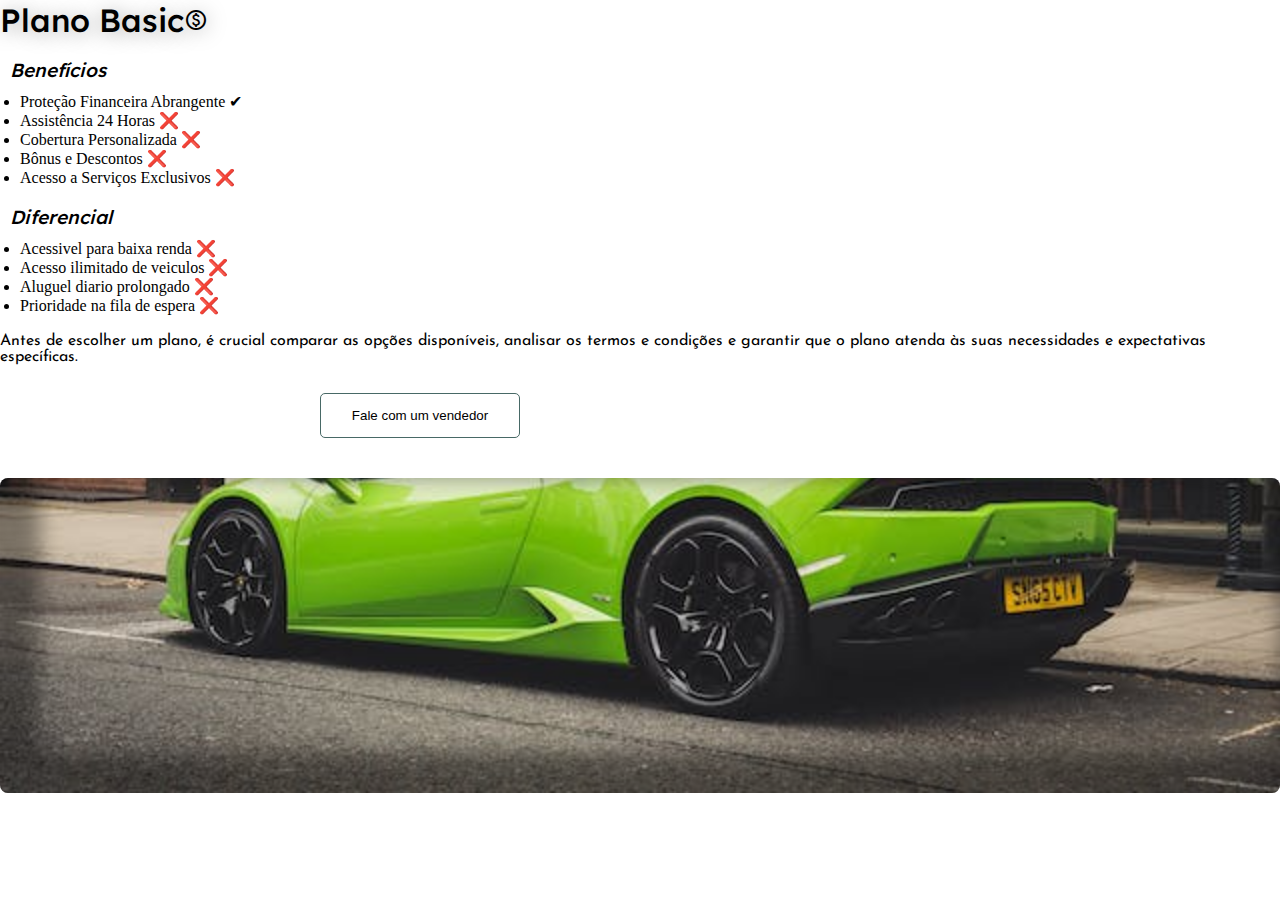
<file: iframe/iframe5.html>
<!DOCTYPE html>
<html lang="en">
<head>
    <meta charset="UTF-8">
    <meta name="viewport" content="width=device-width, initial-scale=1.0">
    <link rel="stylesheet" href="../estilo/styleiframe.css">
    <link rel="stylesheet" href="https://fonts.googleapis.com/css2?family=Material+Symbols+Outlined:opsz,wght,FILL,GRAD@20..48,100..700,0..1,-50..200" />
    <title>Document</title>
</head>
<body>
    <h1>Plano Basic<span id="money" class="material-symbols-outlined">monetization_on</span></h1>
    <br>
    <ul>
        <h2 class="title-article">Benefícios</h2>
        <li>Proteção Financeira Abrangente  &#x2714;</li>
        <li>Assistência 24 Horas  &#x274C;</li>
        <li>Cobertura Personalizada  &#x274C;</li>
        <li>Bônus e Descontos  &#x274C;</li>
        <li>Acesso a Serviços Exclusivos  &#x274C;</li>
    </ul>
    <br>
    <ul>
        <h2 class="title-article">Diferencial</h2>
        <li>Acessivel para baixa renda  &#x274C;</li>
        <li>Acesso ilimitado de veiculos  &#x274C;</li>
        <li>Aluguel diario prolongado  &#x274C;</li>
        <li>Prioridade na fila de espera  &#x274C;</li>
    </ul>
    <br>
    <p>Antes de escolher um plano, é crucial comparar as opções disponíveis, analisar os termos e condições e garantir que o plano atenda às suas necessidades e expectativas específicas.</p>
    <br>
    <a href="../chat.html"><input type="button" value="Fale com um vendedor" class="b-q2"></a>
    <br>
    <div id="div5"></div>
</body>
</html>
</file>
<file: estilo/style.css>
@charset "UTF-8";
/* ROOT */
@font-face {
    font-family:'Lexend';
    src: url(../font/Lexend/Lexend-VariableFont_wght.ttf) format(opentype);
}
@font-face {
    font-family:'Josefin';
    src: url(../font/Josefin_Sans/JosefinSans-VariableFont_wght.ttf) format(opentype);
}
:root{
    --font01:'Lexend';
    --font02:'Josefin';

    --cor01:#BD2A2E;
    --cor02:#3B3936;
    --cor03:#b2bebf;
    --cor04:#889c9b;
    --cor05:#486966;
}
*{
    margin: 0px;
    padding: 0px;
}
html, body{
    background-color: rgb(218, 215, 215);
}

.container{
    background-color: white;
    /* padding: 15px; */
    display: grid;
    gap: 10px;
    grid-template-areas: 
    'header header header'
    'main main aside'
    'footer footer footer'
    
    ;
}

.container div{
    /* background-color: #b2bebf; */
    padding: 20px;
    /* border: 1px solid blue; */


} 
h2{
    font-weight: 500;
    font-size: 19px;
    font-style: italic;
    font-family: var(--font01);
}
p, h3, a{
    font-family: var(--font02);
}
/* HEADER */
#header{
    grid-area: header;
    height: 8vh;
    background-color: #889c9b;
    
}
header > li{
    padding: 10px;
    text-align: center;;
}
h1{
    font-family: var(--font01);
    font-weight: 500;
    font-style: normal;
    text-shadow: 2px 2px 20px rgba(0, 0, 0, 0.349);
}
h1:hover{
    transition: .3s;
}
em{
    color: #BD2A2E;
    font-weight: 600;
    font-style: italic;
}
em:hover{
    color: #fc2027;
}
#burger{
    color: #BD2A2E;
    display: block;
    text-align: right;
    margin: 10px;
    margin-top: -50px;
    cursor: pointer;
}
menu{
    display: none;
}
menu > ul{
    list-style-type: none;

}
menu > ul > li > a{
    display: block;
    padding: 10px;
    text-decoration: none;
    color: black;
    text-align: center;
}
menu > ul > li > a:hover{
    transition: .5s;
    background-color: #486966;
    color: white;
}

/* MAIN */
#main{
    background-color: #b2bebf;
    grid-area: main;
    height: 100vh;
    margin: 10px;
    border-radius: 10px;
    text-align: justify;
    box-shadow: 2px 2px 15px rgba(0, 0, 0, 0.342);
}

article{
    border-radius: 10px;
    text-indent: 10px;
    text-justify: auto;
    
}
.title-article{
    margin-bottom: 10px;
    transition: .3s;
}
.title-article:hover{
    color: #BD2A2E;
}

/* ASIDE */
#aside{
    background-color: #b2bebf;
    grid-area: aside;
    height: 100vh;
    margin: 10px;
    border-radius: 10px;
    box-shadow: 2px 2px 15px rgba(0, 0, 0, 0.342);
}

.link-int{
    text-decoration: none;
    color: black;
    margin: auto;
}
.link-int:hover{
    color: #BD2A2E;
    text-decoration: underline ;

}
legend{
    font-size: 25px;
    font-style: italic;
}
.div-orç{
    /* border: 1px dashed red; */
    text-align: center;
}
.l{
    box-sizing: 10px;
    display: block;
    text-align: center;
    font-size: 24px;
}
input{
    /* margin: 10px 60px; */
    padding: 2px;
    text-align: center;
    border-radius: 5px;
    border: 1px solid #BD2A2E;
}
input:hover{
    background-color: #BD2A2E;
    color: white;
    transition: .3s;
}
#txtvel, #txtvel1, #txtvel2, #txtvel3, #iemail, #isenha, #icpf, #idata{
    width: 200px;
}
#txtvel3{
    padding: 2px;
    text-align: center;
    border-radius: 5px;
    border: 1px solid #BD2A2E; 
}
#txtvel3:hover{
    background-color: #be3e43;
    color: white;
    transition: .3s;
}
#imp-car{
    text-align: center;
    font-size: 20px;
}
#div-bq{
    /* border: 1px solid red; */
    padding: 10px 0px;
    text-align: center;
}
.b-q{
    height: 25px;
    width: 75px;
}
#res{
    font-size: 15px;
    text-align: center;
    font-family: var(--font01);
    margin: 10px;
    border: 1px solid black;
    border-radius: 10px;
    box-shadow: 2px 2px 15px rgba(0, 0, 0, 0.281);
    background-color: white;
}
/* FOOTER */
#footer{

    grid-area: footer;
    height: 25vh;
    background-color: rgba(0, 0, 0, 0.836);
}
#footer>p{
    margin-top: 50px;
    padding: 10px;
    text-align: center;
    font-size: 20px;
    color: white;
}
#footer div{
    padding: 0;
}
.link-ext{
    text-decoration: none;
    color: #BD2A2E;
    padding: 5px;
}
.link-ext:hover{
    background-color: #BD2A2E;
    color: white;
    border-radius: 5px;
}
.icon-redes{
    /* border: 1px dashed red; */
    margin-left: 45%;
    margin-right: -45%;

}
.redes{
    width: 50px;
    margin: 10px;
    border-radius: 50%;
}
.footer-p{
    margin-top: 10px;
    color: white;
    text-align: center;
}
/* LOGIN */
#h1-log{
    text-align: center;

}
.main-log{

    background: url(../img/carro-log1.jpg);
    background-position:  bottom right;
    background-repeat: no-repeat;
    background-size: contain;
}
.cont-log{
    /* border: 1px solid red; */
    width: 20vw;
    margin: 5px;
    padding: 0;
}
.lista-log{
    margin-bottom: 10px;
    font: 10px;
}
.lista-log:hover{
    font: 12px;
    text-shadow: 2px 2px 15px rgba(0, 0, 0, 0.219);
}

/* VEICULOS */
.main-veiculos{
    width: 90vw;
}
#title-catalago{
    margin: 10px;
    text-align: center;
}
#catalago{
    padding: 0px 20px;
}

div span{
    cursor: pointer;
    margin-top: 5px;
    margin-left: 5px;
}
.card{
    display: inline-block;
    margin: 5px 5.8px;
    width: 255px;
    height: 210px;
    text-align: left;
    border: .5px solid black;
    border-radius: 10px;
    background-color: white;
}

#card1{
    background: url(../img/carro5.jpg);
    background-position: top;
    background-repeat: no-repeat;
    background-size: contain;
    background-color: white;
}
#card2{    
    background: url(../img/carro1.jpg);
    background-position: top;
    background-repeat: no-repeat;
    background-size: contain;
        background-color: white;
}
#card3{
    background: url(../img/moto1.jpg);
    background-position: top;
    background-repeat: no-repeat;
    background-size: contain;
        background-color: white;
}
#card4{
    background: url(../img/carro4.jpg);
    background-position: top;
    background-repeat: no-repeat;
    background-size: contain;
        background-color: white;
}
#card5{
    background: url(../img/carro3.jpg);
    background-position: top;
    background-repeat: no-repeat;
    background-size: contain;
        background-color: white;
}
#card6{
    background: url(../img/moto2.jpg);
    background-position: top;
    background-repeat: no-repeat;
    background-size: contain;
        background-color: white;

}
#card7{
    background: url(../img/moto3.jpg);
    background-position: top;
    background-repeat: no-repeat;
    background-size: contain;
        background-color: white;

}
#card8{
    background: url(../img/moto4.jpg);
    background-position: top;
    background-repeat: no-repeat;
    background-size: contain;
        background-color: white;

}
#card9{
    background: url(../img/carro2.jpg);
    background-position: top;
    background-repeat: no-repeat;
    background-size: contain;
        background-color: white;

}
#card10{
    background: url(../img/carro6.jpg);
    background-position: top;
    background-repeat: no-repeat;
    background-size: contain;
        background-color: white;

}
#card11{
    background: url(../img/carro7.jpg);
    background-position: top;
    background-repeat: no-repeat;
    background-size: contain;
        background-color: white;

}
#card12{
    background: url(../img/moto5.jpg);
    background-position: top;
    background-repeat: no-repeat;
    background-size: contain;
        background-color: white;

}
.card:hover{
    box-shadow: 5px 5px 20px rgba(0, 0, 0, 0.76);
    transform: translateZ(30px) scale(1.1);
    background-color: white;
    
}
.card h2{
    margin-top: 145px;

}
.card h3{
    color: #BD2A2E;
}
/* PARCEIROS */

.main-parceria{
    height: 100vh;
}
.legend-parc{
    margin: 0;
    padding: 0;
    text-align: center;
    height: 10px;
}

.div-parc{
    border: .5px solid #486966;
    box-shadow: 2px 2px 15px rgba(0, 0, 0, 0.486);
    margin: auto;
    margin-top: 10px;
    width: 55vw;
    height: 16vh;
}
.div-parc:hover{
    box-shadow: 5px 5px 20px rgba(0, 0, 0, 0.76);
    transform: translatex(10px) ;
    background-color: rgba(255, 255, 255, 0.459);
    
}
.parc-1{
    margin: 10px;
    padding: 0;
    height: 4vh;
}
.b-q1{
    margin-top: 10px;
    height: 25px;
    width: 105px;
    background-color: rgba(255, 255, 255, 0.459);
    border: 1px solid #486966;
}
#money:hover{
    color: yellow;
}
#pessoa:hover{
    color: rgb(48, 125, 241);
}
#familia:hover{
    color: rgb(248, 69, 69);
}
#eco:hover{
    color: green;
}
#retro:hover{
    color: rgb(194, 104, 2);
}

iframe{
    margin: 25px 10px;
    height: 870px;
    width: 30vw;
    border-radius: 10px;
}
/* PERFIL */
.main-perf{
    background: url(../img/carro-perf.jpg);
    background-position: bottom;
    background-repeat: no-repeat;
    background-size: contain;
}
.div-perfil{
    padding: 0;
    margin: 0;
    /* border: 1px dashed green; */
    margin-bottom: 10px;
    height: 30px;
}
#resp1, #resp2, #resp3, #resp4, #resp5, #resp6{
    margin: 0;
    padding: 10px;
    border: 1px solid  #3B3936;
    border-radius: 10px;
    background-color: #889c9b;
}
#resp1:hover, #resp2:hover, #resp3:hover, #resp4:hover, #resp5:hover, #resp6:hover{
    background-color: #BD2A2E;
    color: white;
    box-shadow: 2px 2px 15px rgba(0, 0, 0, 0.486);
    border: 0;
    transition: .5s;

}

#txtfoto{
    border: 0;
}

.label-perfil{
    margin: 10px;
}
.inp-perf{
    margin-left: 230px;
    margin-top: 30px;
    margin-bottom: 30px;
}
.inp-perf-foto{
    margin-left: 150px;
    margin-top: 30px;
    margin-bottom: 30px;
}
</file>
<file: estilo/media-query.css>
@charset "UTF-8";
/* Mobile devices – 320px — 480px.
iPads, Tablets – 481px — 768px.
Small screens, laptops – 769px — 1024px.
Desktops, large screens – 1025px — 1200px.
Extra large screens, TV – 1201px, and more. */
:root{
    --font01:'Lexend';

    --cor01:#BD2A2E;
    --cor02:#3B3936;
    --cor03:#b2bebf;
    --cor04:#889c9b;
    --cor05:#486966;
}

@media screen and (min-width: 481px){
    #art-log{
        margin-bottom: 100px;
    }
    .igm{
        max-width: 235px;
    }

}

@media screen and (min-width: 768px){




    #burger{
        display:none;
    }
    menu{
        display: block;
        text-align: center;
        border-bottom: #486966 5px solid;

    }
    menu >ul >li{
        display: inline-block;
    }
    menu > ul > li > a:hover{
        transition: .5s;
        border-radius: 5px 0px;
    }
    main{
        width: 768px;
    }
    .img{
        height: 300px;
    }
    aside{
        width: 768px;
    }


    
}
</file>
<file: estilo/styleiframe.css>
@charset "UTF-8";
/* ROOT */
@font-face {
    font-family:'Lexend';
    src: url(../font/Lexend/Lexend-VariableFont_wght.ttf) format(opentype);
}
@font-face {
    font-family:'Josefin';
    src: url(../font/Josefin_Sans/JosefinSans-VariableFont_wght.ttf) format(opentype);
}
:root{
    --font01:'Lexend';
    --font02:'Josefin';

    --cor01:#BD2A2E;
    --cor02:#3B3936;
    --cor03:#b2bebf;
    --cor04:#889c9b;
    --cor05:#486966;
}
*{
    margin: 0px;
    padding: 0px;
}
h2{
    font-weight: 500;
    font-size: 19px;
    font-style: italic;
    font-family: var(--font01);
}
p, h3, a{
    font-family: var(--font02);
}
h1{
    font-family: var(--font01);
    font-weight: 500;
    font-style: normal;
    text-shadow: 2px 2px 20px rgba(0, 0, 0, 0.349);
}
.title-article{
    margin-bottom: 10px;
    transition: .3s;
}
.title-article:hover{
    color: #BD2A2E;
}

h1:hover{
    transition: .3s;
}
em{
    color: #BD2A2E;
    font-weight: 600;
    font-style: italic;
}
em:hover{
    color: #fc2027;
}
#money:hover{
    color: yellow;
}
#pessoa:hover{
    color: rgb(48, 125, 241);
}
#familia:hover{
    color: rgb(248, 69, 69);
}
#eco:hover{
    color: green;
}
#retro:hover{
    color: rgb(194, 104, 2);
}
ul, li{
    margin-left: 10px;
}
#div1{
    margin-top: 40px;
    height: 35vh;
    border-radius: 8px;
    background: url(../img/moto3.jpg);
    background-position: bottom;
    background-size: cover;
    background-repeat: no-repeat;
    box-shadow: inset 20px -20px 20px 20px rgba(0, 0, 0, 0.397);
}
#div2{
    margin-top: 40px;
    height: 35vh;
    border-radius: 8px;
    background: url(../img/carro6.jpg);
    background-position: bottom;
    background-size: cover;
    background-repeat: no-repeat;
    box-shadow: inset 20px -20px 20px 20px rgba(0, 0, 0, 0.397);
}
#div3{
    margin-top: 40px;
    height: 35vh;
    border-radius: 8px;
    background: url(../img/moto5.jpg);
    background-position: bottom;
    background-size: cover;
    background-repeat: no-repeat;
    box-shadow: inset 20px -20px 20px 20px rgba(0, 0, 0, 0.397);
}
#div4{
    margin-top: 40px;
    height: 35vh;
    border-radius: 8px;
    background: url(../img/moto1.jpg);
    background-position: bottom;
    background-size: cover;
    background-repeat: no-repeat;
    box-shadow: inset 20px -20px 20px 20px rgba(0, 0, 0, 0.397);
}
#div5{
    margin-top: 40px;
    height: 35vh;
    border-radius: 8px;
    background: url(../img/carro4.jpg);
    background-position: bottom;
    background-size: cover;
    background-repeat: no-repeat;
    box-shadow: inset 20px -20px 20px 20px rgba(0, 0, 0, 0.397);
}
.b-q2{
    text-align: center;
    margin-left: 25%;
    margin-top: 10px;
    padding: 10px;
    height: 45px;
    width: 200px;
    background-color: rgba(255, 255, 255, 0.459);
    border: 1px solid #486966;
}
input{
    /* margin: 10px 60px; */
    padding: 2px;
    text-align: center;
    border-radius: 5px;
    border: 1px solid #BD2A2E;
}
input:hover{
    background-color: #be3e43;
    color: white;
    transition: .3s;
}
</file>
